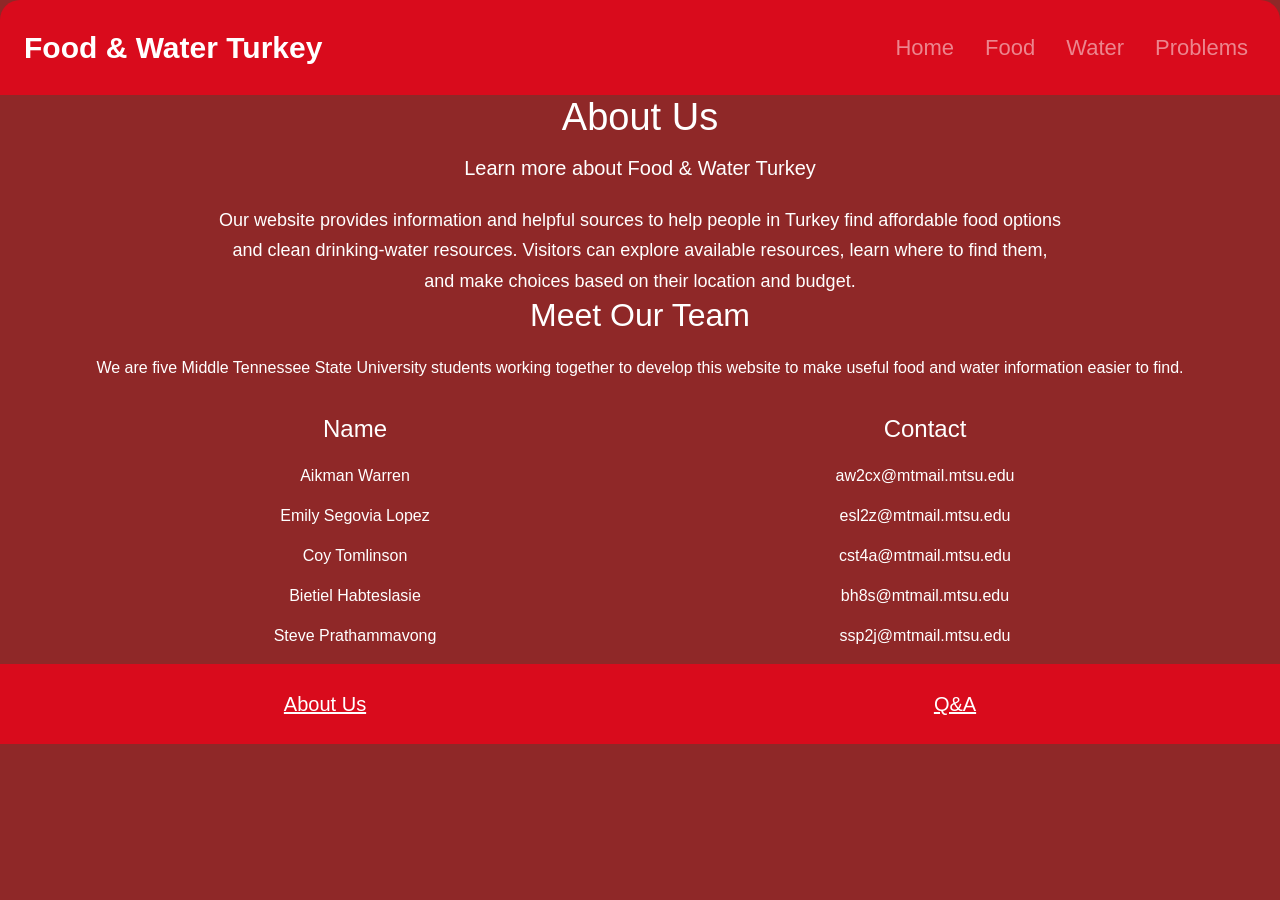
<file: INFS PROJECT/ab.html>
<!DOCTYPE html>
<html>
<head>
 <title>About us!</title> 
 
    <link rel="stylesheet" href="https://maxcdn.bootstrapcdn.com/bootstrap/4.0.0/css/bootstrap.min.css">
  	<script src="https://ajax.googleapis.com/ajax/libs/jquery/3.3.1/jquery.min.js"></script>
  	<script src="https://cdnjs.cloudflare.com/ajax/libs/popper.js/1.12.9/umd/popper.min.js"></script>
  	<script src="https://maxcdn.bootstrapcdn.com/bootstrap/4.0.0/js/bootstrap.min.js"></script>
    <link rel="stylesheet" href="ab.css">
 
</head>

<body>

<nav class="navbar navbar-expand-lg navbar-dark">

    <a class="navbar-brand" href="home.html">Food & Water Turkey</a>

    <button type="button" class="navbar-toggler" data-toggle="collapse" data-target="#myNavMenu" aria-controls="myNavMenu" aria-expanded="false" aria-label="Toggle Navigation">
        <span class="navbar-toggler-icon"></span>
    </button>

    <div class="collapse navbar-collapse" id="myNavMenu">
        <ul class="navbar-nav ml-auto">

            <li class="nav-item">
                <a class="nav-link" href="home.html">Home</a>
            </li>

            <li class="nav-item">
                <a class="nav-link" href="food.html">Food</a>
            </li>

            <li class="nav-item">
                <a class="nav-link" href="water.html">Water</a>
            </li>
            
            <li class="nav-item">
                <a class="nav-link" href="problems.html">Problems</a>
            </li>

        </ul>
    </div>

</nav>


<div class="container-fluid about">

    <h1 class="text-center">About Us</h1>

    <h5 class="text-center">Learn more about Food & Water Turkey</h5>

    <p class="text-center abouttext">
        Our website provides information and helpful sources to help people in Turkey find affordable food options and clean drinking-water resources. Visitors can explore available resources, learn where to find them, and make choices based on their location and budget.
    </p>

</div>

<div class="container-fluid team">

    <h2 class="text-center">Meet Our Team</h2>

    <p class="text-center teamtext">
        We are five Middle Tennessee State University students working together to develop this website to make useful food and water information easier to find.
    </p>

    <div class="container">

        <div class="row">

            <!--Names-->

            <div class="col-md-6 text-center">

                <h4>Name</h4>

                <p>Aikman Warren</p>
                <p>Emily Segovia Lopez</p>
                <p>Coy Tomlinson</p>
                <p>Bietiel Habteslasie</p>
                <p>Steve Prathammavong</p>

            </div>

            <div class="col-md-6 text-center">

                <h4>Contact</h4>

                <p><a href="mailto:aw2cx@mtmail.mtsu.edu">aw2cx@mtmail.mtsu.edu</a></p>
                <p><a href="mailto:esl2z@mtmail.mtsu.edu">esl2z@mtmail.mtsu.edu</a></p>
                <p><a href="mailto:cst4a@mtmail.mtsu.edu">cst4a@mtmail.mtsu.edu</a></p>
                <p><a href="mailto:bh8s@mtmail.mtsu.edu">bh8s@mtmail.mtsu.edu</a></p>
                <p><a href="mailto:ssp2j@mtmail.mtsu.edu">ssp2j@mtmail.mtsu.edu</a></p>

            </div>

        </div>

    </div>

</div>

<footer class="footer">

    <div class="row">

        <div class="col-6 text-center">
            <a class="active" href="ab.html">About Us</a>
        </div>

        <div class="col-6 text-center">
            <a href="faq.html">Q&A</a>
        </div>

    </div>

</footer>

</body>
</html>
</file>
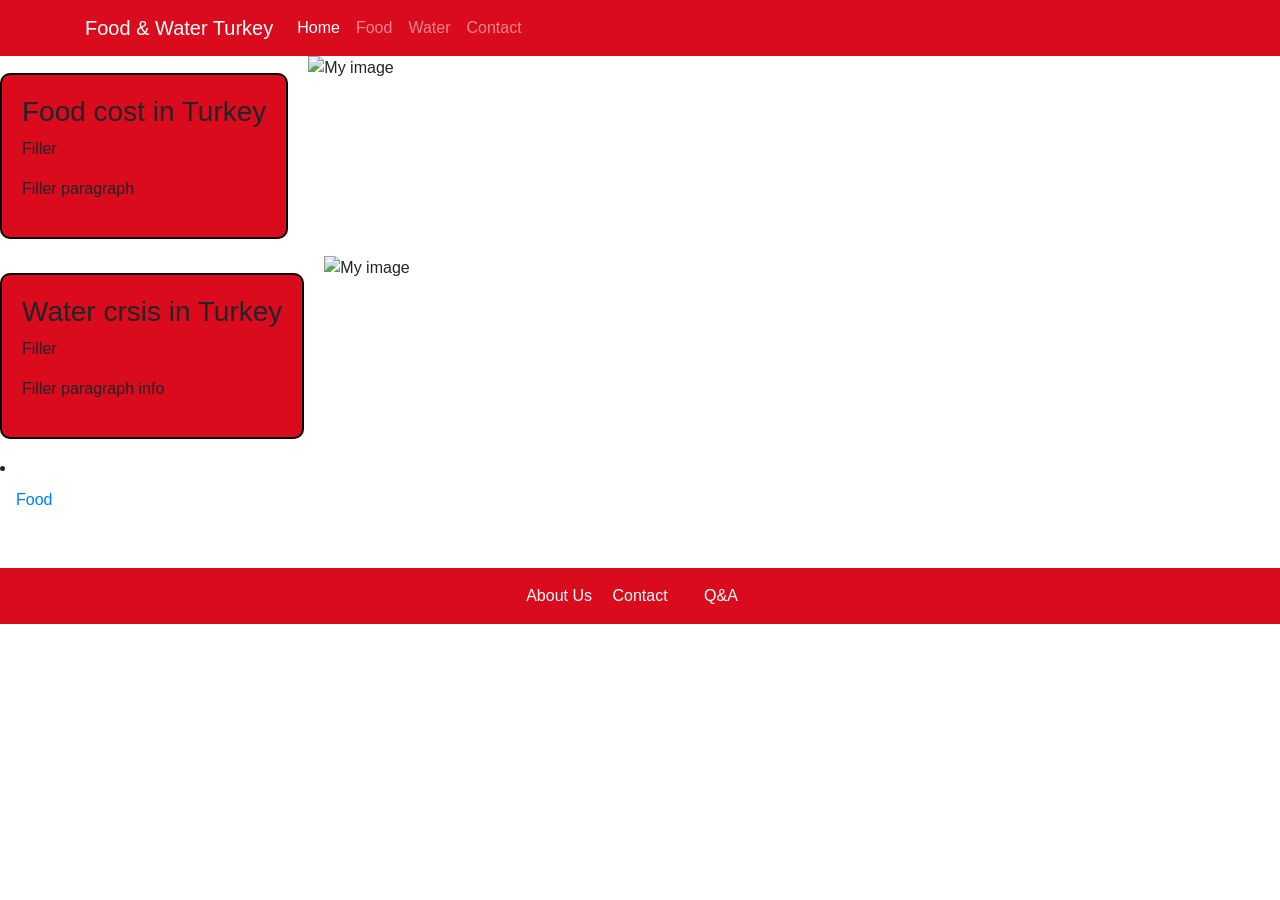
<file: INFS PROJECT/cu.html>
<!DOCTYPE html>
<html>
<head>
 <Contact>

     <link rel="stylesheet" href="https://maxcdn.bootstrapcdn.com/bootstrap/4.0.0/css/bootstrap.min.css">
  	<script src="https://ajax.googleapis.com/ajax/libs/jquery/3.3.1/jquery.min.js"></script>
  	<script src="https://cdnjs.cloudflare.com/ajax/libs/popper.js/1.12.9/umd/popper.min.js"></script>
  	<script src="https://maxcdn.bootstrapcdn.com/bootstrap/4.0.0/js/bootstrap.min.js"></script>
</head>

<body>
<!--Start of Background-->
<nav class="navbar navbar-expand-lg navbar-dark" style="background-color: #D90B1C;">

    <div class="container"> <!--Container-->

        <a class="navbar-brand" href="index.html">Food & Water Turkey</a>

        <button class="navbar-toggler" type="button"
            data-bs-toggle="collapse"
            data-bs-target="#myNavbar">

            <span class="navbar-toggler-icon"></span>

        </button>

        <div class="collapse navbar-collapse" id="myNavbar">

            <ul class="navbar-nav ms-auto">

                <li class="nav-item">
                    <a class="nav-link active" href="index.html">Home</a>
                </li>

                <li class="nav-item">
                    <a class="nav-link" href="food">Food</a>
                </li>

                <li class="nav-item">
                    <a class="nav-link" href="water">Water</a>
                </li>

                <li class="nav-item">
                    <a class="nav-link" href="contact">Contact</a>
                </li>

            </ul>

        </div>
    </div>
</nav>
<div style="display: flex; gap: 20px; align-items: center;">
<div style="border: 2px solid black; background-color: #D90B1C; padding: 20px; border-radius: 10px;">
	<h3>Food cost in Turkey</h3>
	<p> Filler </p>
	<p>Filler paragraph</p>
</div> <!--border div-->
<img scr="image.jpg" alt="My image".    
style="width: 200px; height: 200px; object-fit: cover;"> <!--Filler img code-->

</div> <!--display flex div-->

<div style="display: flex; gap: 20px; align-items: center;">
<div style="border: 2px solid black; background-color: #D90B1C; padding: 20px; border-radius: 10px;">
	<h3>Water crsis in Turkey</h3>
	<p> Filler </p>
	<p> Filler paragraph info</p>
</div> <!--border div-->
<img scr="image.jpg" alt="My image".    
style="width: 200px; height: 200px; object-fit: cover;"> <!--Filer img code-->

</div> <!--display flex div-->

<div class="footer bottom"> <!--Footer-->
           <div class="collapse navbar-collapse" id="myNavbar"></div>
                <li class="nav-item">
                    <a class="nav-link" href="#food">Food</a>
                </li> 
                
</div>




<footer class="text white text-center p-3 mt-5" style="background-color:#D90B1C;">
    
    <a herf="about" class="text-white" mx-3>About Us</a>
    <a href="contact" class="text-white mx-3">Contact</a>
    <a href="q&a" class="text-white mx-3">Q&A</a>

</footer>

</body>    

</html>
</file>
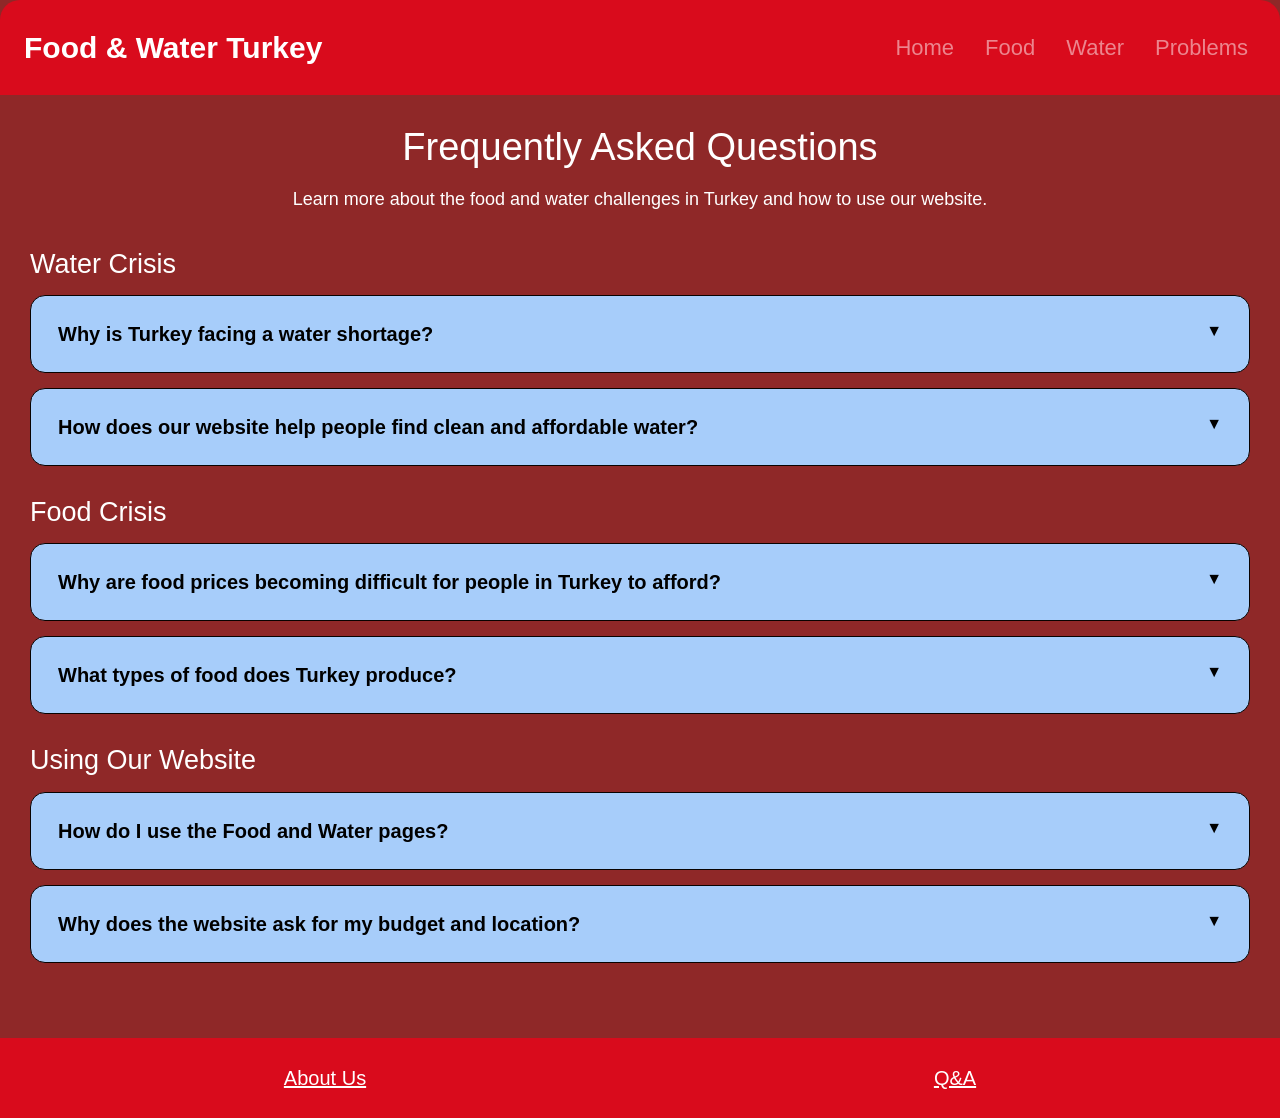
<file: INFS PROJECT/faq.html>
<!DOCTYPE html>
<html> 
<head>
   <title>Q&A</title>

    <link rel="stylesheet" href="https://maxcdn.bootstrapcdn.com/bootstrap/4.0.0/css/bootstrap.min.css">
  	<script src="https://ajax.googleapis.com/ajax/libs/jquery/3.3.1/jquery.min.js"></script>
  	<script src="https://cdnjs.cloudflare.com/ajax/libs/popper.js/1.12.9/umd/popper.min.js"></script>
  	<script src="https://maxcdn.bootstrapcdn.com/bootstrap/4.0.0/js/bootstrap.min.js"></script>
    <link rel="stylesheet" href="faq.css">

</head>

<body>

<nav class="navbar navbar-expand-lg navbar-dark">

    <a class="navbar-brand" href="home.html">Food & Water Turkey</a>

    <button type="button" class="navbar-toggler" data-toggle="collapse"
        data-target="#myNavMenu" aria-controls="myNavMenu"
        aria-expanded="false" aria-label="Toggle Navigation">

        <span class="navbar-toggler-icon"></span>

    </button>

    <div class="collapse navbar-collapse" id="myNavMenu">

        <ul class="navbar-nav ml-auto">

            <li class="nav-item">
                <a class="nav-link" href="home.html">Home</a>
            </li>

            <li class="nav-item">
                <a class="nav-link" href="food.html">Food</a>
            </li>

            <li class="nav-item">
                <a class="nav-link" href="water.html">Water</a>
            </li>

            <li class="nav-item">
                <a class="nav-link" href="problems.html">Problems</a>
            </li>

        </ul>

    </div>
</nav>


<div class="main-content">

    <div class="container-fluid">

        <h1 class="page-title">Frequently Asked Questions</h1>

        <p class="page-intro">
            Learn more about the food and water challenges in Turkey
            and how to use our website.
        </p>

        <h2 class="section-title">Water Crisis</h2>

        <div class="faq-box">

            <button class="faq-question" type="button"
                data-toggle="collapse" data-target="#answer1"
                aria-expanded="false" aria-controls="answer1">

                Why is Turkey facing a water shortage?

                <span class="arrow">&#9660;</span>

            </button>

            <div class="collapse" id="answer1">
                <div class="faq-answer">
                    Turkey has been experiencing water shortages, with
                    rainfall 27% below the average. The country is also
                    at risk of a severe drought by 2030, creating concerns
                    for its lakes, farmers, and communities.
                </div>
            </div>

        </div>

        <div class="faq-box">

            <button class="faq-question" type="button"
                data-toggle="collapse" data-target="#answer2"
                aria-expanded="false" aria-controls="answer2">

                How does our website help people find clean and affordable water?

                <span class="arrow">&#9660;</span>

            </button>

            <div class="collapse" id="answer2">
                <div class="faq-answer">
                    Our website is designed to consider a person's budget
                    and location to help identify the closest and cheapest
                    places to access clean water.
                </div>
            </div>

        </div>

        <h2 class="section-title">Food Crisis</h2>

        <div class="faq-box">

            <button class="faq-question" type="button"
                data-toggle="collapse" data-target="#answer3"
                aria-expanded="false" aria-controls="answer3">

                Why are food prices becoming difficult for people in Turkey to afford?

                <span class="arrow">&#9660;</span>

            </button>

            <div class="collapse" id="answer3">
                <div class="faq-answer">
                    Inflation has increased food costs, making it harder
                    for people to afford everyday groceries. More than
                    25% of consumers in Turkey report that cost is a
                    factor in their purchasing decisions.
                </div>
            </div>

        </div>

        <div class="faq-box">

            <button class="faq-question" type="button"
                data-toggle="collapse" data-target="#answer4"
                aria-expanded="false" aria-controls="answer4">

                What types of food does Turkey produce?

                <span class="arrow">&#9660;</span>

            </button>

            <div class="collapse" id="answer4">
                <div class="faq-answer">
                    Turkey produces several agricultural products,
                    including wheat, sugar beets, milk, poultry, cotton,
                    tomatoes, and fruits. However, food shortages and
                    food loss continue to create challenges.
                </div>
            </div>

        </div>

        <h2 class="section-title">Using Our Website</h2>

        <div class="faq-box">

            <button class="faq-question" type="button"
                data-toggle="collapse" data-target="#answer5"
                aria-expanded="false" aria-controls="answer5">

                How do I use the Food and Water pages?

                <span class="arrow">&#9660;</span>

            </button>

            <div class="collapse" id="answer5">
                <div class="faq-answer">
                    Visit the Food or Water page to learn about the
                    challenges in Turkey. You can also enter your name,
                    email, budget, and location in the form to provide
                    information for the project's assistance concept.
                </div>
            </div>

        </div>

        <div class="faq-box">

            <button class="faq-question" type="button"
                data-toggle="collapse" data-target="#answer6"
                aria-expanded="false" aria-controls="answer6">

                Why does the website ask for my budget and location?

                <span class="arrow">&#9660;</span>

            </button>

            <div class="collapse" id="answer6">
                <div class="faq-answer">
                    Your budget helps identify affordable options,
                    while your location helps determine which food
                    or water resources may be closest to you.
                </div>
            </div>

        </div>

    </div>

</div>

<footer class="footer">

    <div class="row">

        <div class="col-6 text-center">
            <a href="ab.html">About Us</a>
        </div>

        <div class="col-6 text-center">
            <a class="active" href="faq.html">Q&A</a>
        </div>

    </div>

</footer>

</body>
</html>
</file>
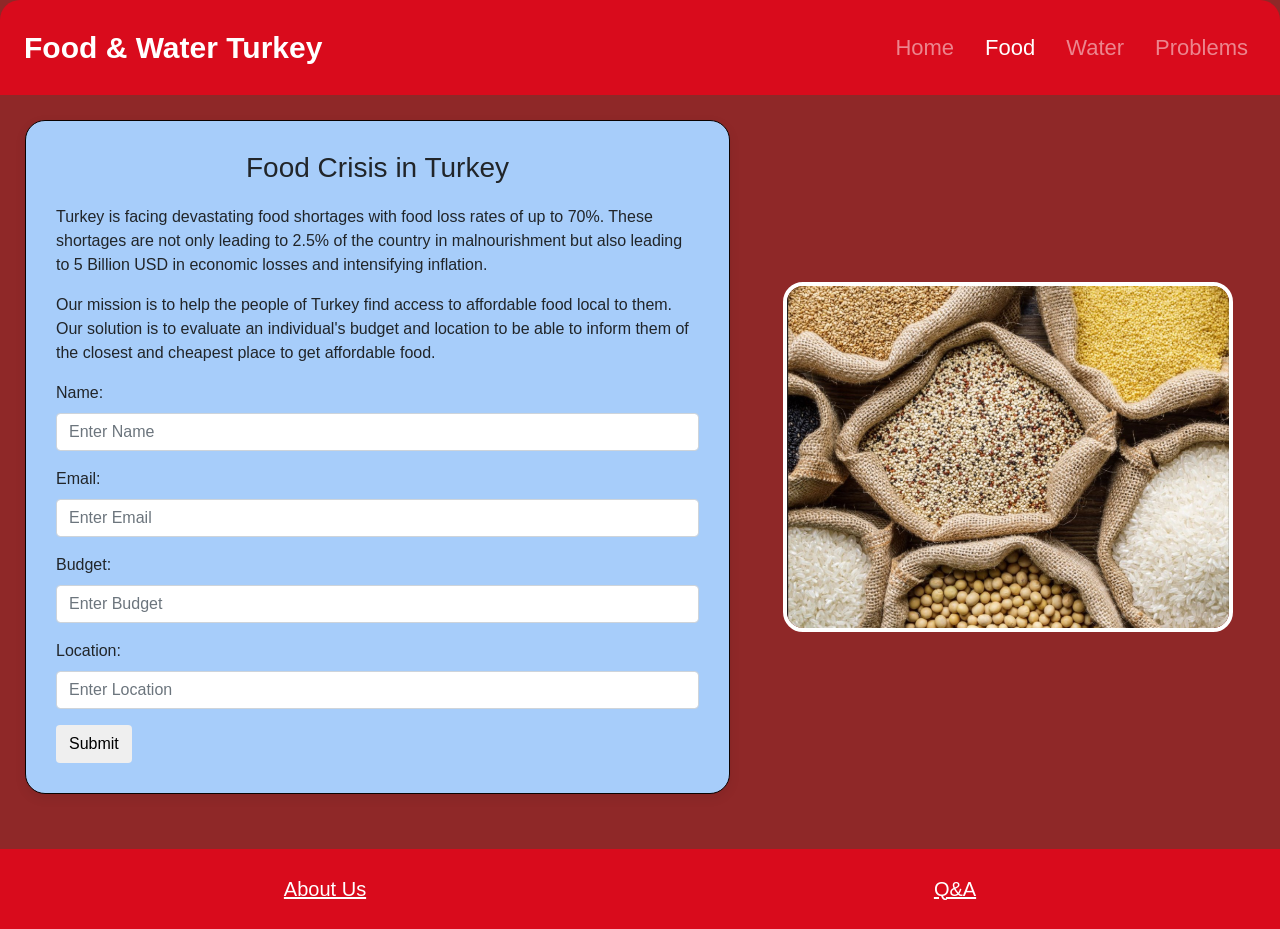
<file: INFS PROJECT/food.html>
<!DOCTYPE html>
<html>
<head>
   <title> Affordable food in Turkey</title>

    <link rel="stylesheet" href="https://maxcdn.bootstrapcdn.com/bootstrap/4.0.0/css/bootstrap.min.css">
  	<script src="https://ajax.googleapis.com/ajax/libs/jquery/3.3.1/jquery.min.js"></script>
  	<script src="https://cdnjs.cloudflare.com/ajax/libs/popper.js/1.12.9/umd/popper.min.js"></script>
  	<script src="https://maxcdn.bootstrapcdn.com/bootstrap/4.0.0/js/bootstrap.min.js"></script>
    <link rel="stylesheet" href="food.css">
</head>

<body>

<nav class="navbar navbar-expand-lg navbar-dark">
    
    <a class="navbar-brand" href="home.html">Food & Water Turkey</a>

    <button type="button" class="navbar-toggler" data-toggle="collapse" data-target="#myNavMenu" aria-controls="myNavMenu" aria-expanded="false" aria-label="Toggle Navigation">
        <span class="navbar-toggler-icon"></span>
    </button>

        <div class="collapse navbar-collapse" id="myNavMenu">

            <ul class="navbar-nav ml-auto">

                <li class="nav-item">
                    <a class="nav-link" href="home.html">Home</a>
                </li>

                <li class="nav-item">
                    <a class="nav-link active" href="food.html">Food</a>
                </li>

                <li class="nav-item">
                    <a class="nav-link" href="water.html">Water</a>
                </li>

                <li class="nav-item">
                    <a class="nav-link" href="problems.html">Problems</a>
                </li>

            </ul>

        </div>
    </div>
</nav>

<div class="main-content">

    <div class="container-fluid">

        <div class="row align-items-center">

            <div class="col-md-7">

                <div class="textbox">

                    <h3>Food Crisis in Turkey</h3>
                    <p>
                        Turkey is facing devastating food shortages with food loss rates of up to 70%. These shortages are not only leading to 2.5% of the country in malnourishment but also leading to 5 Billion USD in economic losses and intensifying inflation.
                    </p>

                    <p>
                        Our mission is to help the people of Turkey find access to affordable food local to them. Our solution is to evaluate an individual's budget and location to be able to inform them of the closest and cheapest place to get affordable food.
                    </p>

                    <form class="form-horizontal" action="../scripts/webform.php" method="post">

                        <div class="form-group">
                            <label for="name">Name:</label>
                            <input type="text" class="form-control" name="name"
                                id="name" placeholder="Enter Name">
                        </div>

                        <div class="form-group">
                            <label for="email">Email:</label>
                            <input type="email" class="form-control" name="email"
                                id="email" placeholder="Enter Email">
                        </div>

                        <div class="form-group">
                            <label for="budget">Budget:</label>
                            <input type="text" class="form-control" name="budget"
                                d="budget" placeholder="Enter Budget">
                        </div>

                        <div class="form-group">
                            <label for="location">Location:</label>
                            <input type="text" class="form-control" name="location"
                                id="location" placeholder="Enter Location">
                        </div>

                        <button type="submit" class="btn">Submit</button>

                    </form>

                </div>
            </div>

            <div class="col-md-5 text-center">
                <img class="picture" src="Images/Grain-Image.png"
                    alt="Grain">
            </div>

        </div>

     </div>

</div>

<footer class="footer">

        <div class="row">

            <div class="col-6 text-center">
                <a href="ab.html">About Us</a>
            </div>

            <div class="col-6 text-center">
                <a href="faq.html">Q&A</a>
            </div>

        </div>

    </footer>

</body>
</html>
</file>
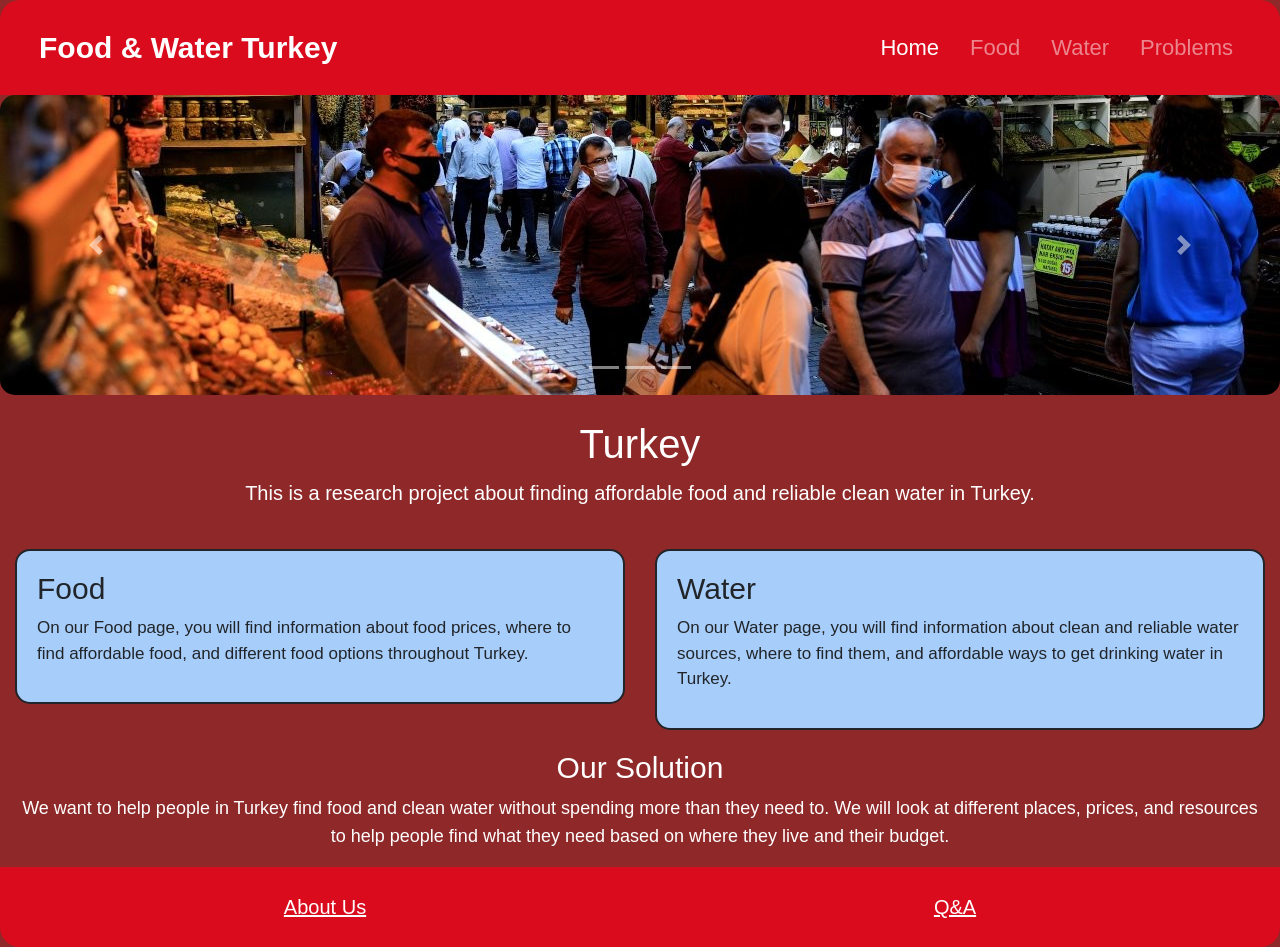
<file: INFS PROJECT/home.html>
<!DOCTYPE html>
<html>
<head>
    <title>Home Page | Food & Water Turkey</title>

    <link rel="stylesheet" href="https://maxcdn.bootstrapcdn.com/bootstrap/4.0.0/css/bootstrap.min.css">

    <link rel="stylesheet" href="home.css">

    <link rel="stylesheet" href="https://maxcdn.bootstrapcdn.com/bootstrap/4.0.0/css/bootstrap.min.css">
  	<script src="https://ajax.googleapis.com/ajax/libs/jquery/3.3.1/jquery.min.js"></script>
  	<script src="https://cdnjs.cloudflare.com/ajax/libs/popper.js/1.12.9/umd/popper.min.js"></script>
  	<script src="https://maxcdn.bootstrapcdn.com/bootstrap/4.0.0/js/bootstrap.min.js"></script>
    <link rel="stylesheet" href="home.css">

</head>

<body>


<nav class="navbar navbar-expand-lg navbar-dark">

    <div class="container-fluid">

        <a class="navbar-brand" href="home.html">Food & Water Turkey</a>

        <button class="navbar-toggler" type="button"
            data-toggle="collapse"
            data-target="#myNavbar">

            <span class="navbar-toggler-icon"></span>

        </button>

        <div class="collapse navbar-collapse" id="myNavbar">

            <ul class="navbar-nav ml-auto">

                <li class="nav-item">
                    <a class="nav-link active" href="home.html">Home</a>
                </li>

                <li class="nav-item">
                    <a class="nav-link" href="food.html">Food</a>
                </li>

                <li class="nav-item">
                    <a class="nav-link" href="water.html">Water</a>
                </li>

                <li class="nav-item">
                    <a class="nav-link" href="problems.html">Problems</a>
                </li>

            </ul>

        </div>

    </div>

</nav>


<div id="myCarousel" class="carousel slide" data-ride="carousel" data-interval="3000">

    <ol class="carousel-indicators">

        <li data-target="#myCarousel" data-slide-to="0"></li>
        <li data-target="#myCarousel" data-slide-to="1"></li>
        <li data-target="#myCarousel" data-slide-to="2"></li>

    </ol>

    <div class="carousel-inner">

        <div class="carousel-item active">
            <img src="Images/carousel image 1.jpg" class="d-block w-100" alt="Food in Turkey">
        </div>

        <div class="carousel-item">
            <img src="Images/carousel image 2.webp" class="d-block w-100" alt="Turkey water front">
        </div>

        <div class="carousel-item">
            <img src="Images/carousel image 3.jpg" class="d-block w-100" alt="Market in Turkey">
        </div>

    </div>

    <a class="carousel-control-prev" href="#myCarousel" data-slide="prev">
        <span class="carousel-control-prev-icon"></span>
    </a>

    <a class="carousel-control-next" href="#myCarousel" data-slide="next">
        <span class="carousel-control-next-icon"></span>
    </a>

</div>


<div class="container-fluid introduction">

    <h1 class="text-center">Turkey</h1>

    <p class="text-center">
        This is a research project about finding affordable food
        and reliable clean water in Turkey.
    </p>

</div>

<div class="container-fluid information">

    <div class="row">

        <div class="col-md-6">

            <div class="food-section">

                <h2>Food</h2>

                <p>
                    On our Food page, you will find information about
                    food prices, where to find affordable food, and
                    different food options throughout Turkey.
                </p>

            </div>

        </div>

        <div class="col-md-6">

            <div class="water-section">

                <h2>Water</h2>

                <p>
                    On our Water page, you will find information about
                    clean and reliable water sources, where to find them,
                    and affordable ways to get drinking water in Turkey.
                </p>

            </div>

        </div>

    </div>

</div>


<div class="container-fluid solution">

    <h2 class="text-center">Our Solution</h2>

    <p class="text-center">
        We want to help people in Turkey find food and clean water
        without spending more than they need to. We will look at
        different places, prices, and resources to help people find
        what they need based on where they live and their budget.
    </p>

</div>


<footer class="footer">

    <div class="row">

        <div class="col-6 text-center">
            <a href="ab.html">About Us</a>
        </div>

        <div class="col-6 text-center">
            <a href="faq.html">Q&A</a>
        </div>

    </div>

</footer>

</body>
</html>
</file>
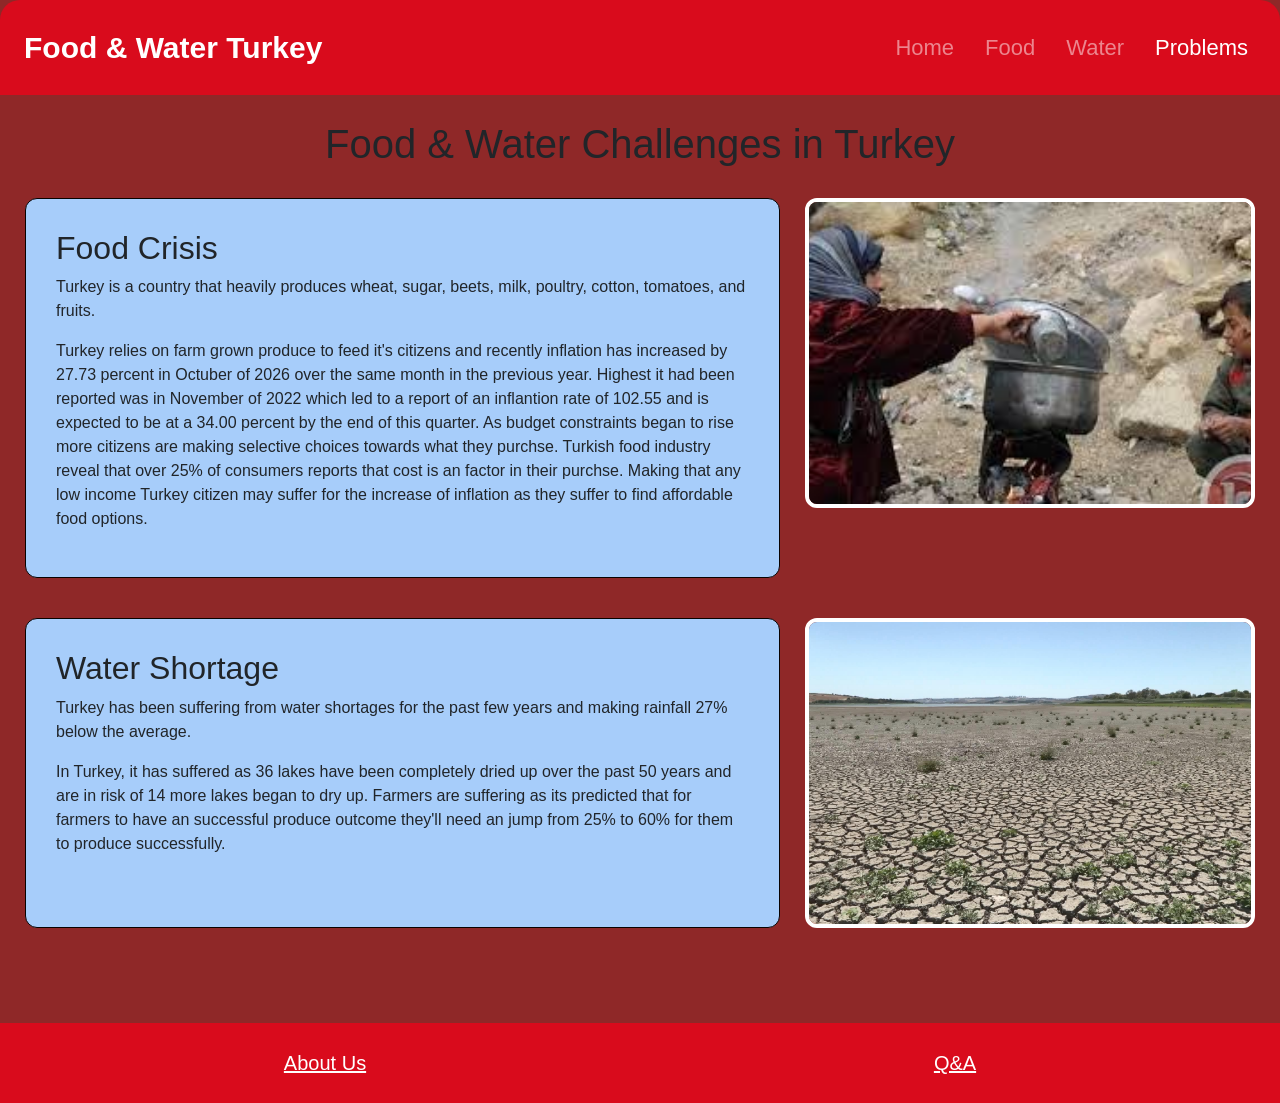
<file: INFS PROJECT/problems.html>
<!DOCTYPE html>
<html>
<head>
    <title>Food & Water in Turkey</title>

     <link rel="stylesheet" href="https://maxcdn.bootstrapcdn.com/bootstrap/4.0.0/css/bootstrap.min.css">
  	<script src="https://ajax.googleapis.com/ajax/libs/jquery/3.3.1/jquery.min.js"></script>
  	<script src="https://cdnjs.cloudflare.com/ajax/libs/popper.js/1.12.9/umd/popper.min.js"></script>
  	<script src="https://maxcdn.bootstrapcdn.com/bootstrap/4.0.0/js/bootstrap.min.js"></script>
    <link rel="stylesheet" href="problems.css">
    <meta name="viewport" content="width=device-width, initial-scale=1.0">
</head>

<body>

<nav class="navbar navbar-expand-lg navbar-dark">

    <a class="navbar-brand" href="home.html">Food & Water Turkey</a>

    <button type="button" class="navbar-toggler" data-toggle="collapse" data-target="#myNavMenu" aria-controls="myNavMenu" aria-expanded="false" aria-label="Toggle Navigation">
        <span class="navbar-toggler-icon"></span>
    </button>

     <div class="collapse navbar-collapse" id="myNavMenu">

        <ul class="navbar-nav ml-auto">

             <li class="nav-item">
                 <a class="nav-link" href="home.html">Home</a>
             </li>

            <li class="nav-item">
                <a class="nav-link" href="food.html">Food</a>
            </li>

            <li class="nav-item">
                <a class="nav-link" href="water.html">Water</a>
            </li>

            <li class="nav-item">
                 <a class="nav-link active" href="problems.html">Problems</a>
             </li>

        </ul>

    </div>
</nav>
<div class="container-fluid" style="padding: 25px">
    <h1 style="text-align: center; margin-bottom: 30px;">
        Food & Water Challenges in Turkey 
    </h1>


    <div class="section">

    <div class="textbox">

    <h2> Food Crisis</h2>

    <p> Turkey is a country that heavily
        produces wheat, sugar, beets,
        milk, poultry, cotton, tomatoes,
        and fruits. 
    </p>

     <p>
        Turkey relies on farm grown produce to feed it's citizens and recently inflation has increased by 27.73 percent in Octuber of 2026 over the same month in the previous year. Highest it had been reported was in November of 2022 which led to a report of an inflantion rate of 102.55 and is expected to be at a 34.00 percent by the end of this quarter. As budget constraints began to rise more citizens are making selective choices towards what they purchse. Turkish food industry reveal that over 25% of consumers reports that cost is an factor in their purchse. Making that any low income Turkey citizen may suffer for the increase of inflation as they suffer to find affordable food options.
    </p>

    </div> 
      <img src="Images/Food Shortage.jpg"
      alt="Food Crisis"
      class="picture">

    </div> 

    <div class="section">
        <div class="textbox">
            <h2> Water Shortage</h2>

            <p>
                Turkey has been suffering from water shortages for the past few years and making rainfall 27% below the average.
        
            </p>

            <p>
                In Turkey, it has suffered as 36 lakes have been completely dried up over the past 50 years and are in risk of 14 more lakes began to dry up. Farmers are suffering as its predicted that for farmers to have an successful produce outcome they'll need an jump from 25% to 60% for them to produce successfully.


            </p>
        </div> 

        <img src="Images/drought.jpg"
        alt="Water Shortage"
        class="picture">

    </div> 
</div> 

<footer class="footer">

    <div class="row">

        <div class="col-6 text-center">
            <a href="ab.html">About Us</a>
        </div>

        <div class="col-6 text-center">
            <a href="faq.html">Q&A</a>
        </div>

    </div>

</footer>


</body>    

</html>
</file>
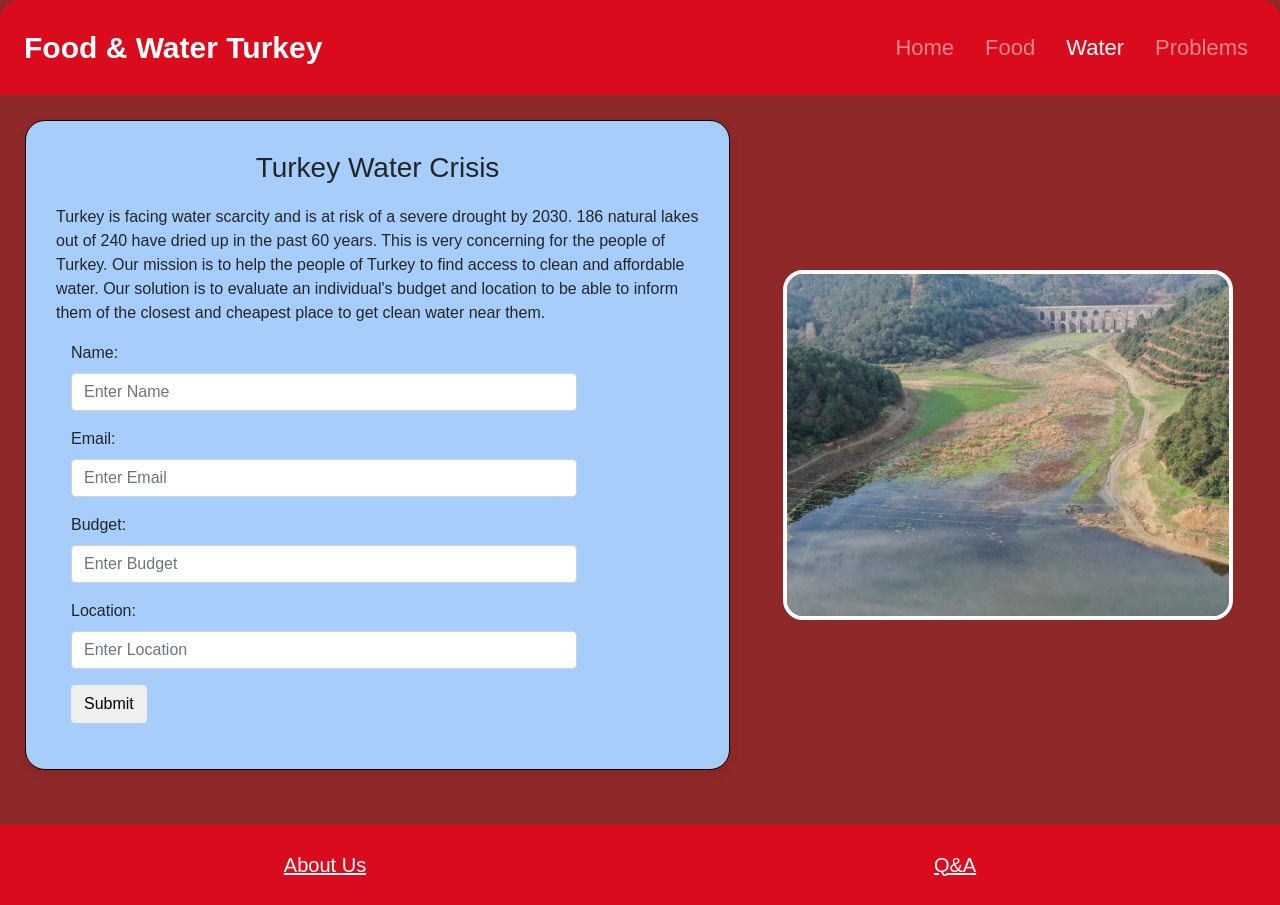
<file: INFS PROJECT/water.html>
<!DOCTYPE html>
<html>
<head>
   <title>Clean Water in Turkey</title>

    <link rel="stylesheet" href="https://maxcdn.bootstrapcdn.com/bootstrap/4.0.0/css/bootstrap.min.css">
  	<script src="https://ajax.googleapis.com/ajax/libs/jquery/3.3.1/jquery.min.js"></script>
  	<script src="https://cdnjs.cloudflare.com/ajax/libs/popper.js/1.12.9/umd/popper.min.js"></script>
  	<script src="https://maxcdn.bootstrapcdn.com/bootstrap/4.0.0/js/bootstrap.min.js"></script>
	<link rel="stylesheet" href="water.css">

</head>

<body>

<nav class="navbar navbar-expand-lg navbar-dark">

    <a class="navbar-brand" href="home.html">Food & Water Turkey</a>

     <button type="button" class="navbar-toggler" data-toggle="collapse" data-target="#myNavMenu" aria-controls="myNavMenu" aria-expanded="false" aria-label="Toggle Navigation">
        <span class="navbar-toggler-icon"></span>
    </button>

    <div class="collapse navbar-collapse" id="myNavMenu">

        <ul class="navbar-nav ml-auto">

            <li class="nav-item">
                <a class="nav-link" href="home.html">Home</a>
	        </li>

            <li class="nav-item">
                <a class="nav-link" href="food.html">Food</a>
            </li>

            <li class="nav-item">
                <a class="nav-link active" href="water.html">Water</a>
            </li>

            <li class="nav-item">
                <a class="nav-link" href="problems.html">Problems</a>
            </li>

         </ul>

     </div>

</nav>

<div class="container-fluid">

    <div class="row align-items-center">

        <div class="col-md-7">

            <div class="textbox">

                <h3>Turkey Water Crisis</h3>

                <p>
                    Turkey is facing water scarcity and is at risk of a severe drought by 2030. 186 natural lakes out of 240 have dried up in the past 60 years. This is very concerning for the people of Turkey. Our mission is to help the people of Turkey to find access to clean and affordable water. Our solution is to evaluate an individual's budget and location to be able to inform them of the closest and cheapest place to get clean water near them.
                </p>

                <form class="form-horizontal" action="../scripts/webform.php" method="post">

                    <div class="form-group">
                        <label class="control-label col-sm-2" for="name">Name:</label>
                        <div class="col-sm-10">
                            <input type="text" class="form-control" name="name" id="name" placeholder="Enter Name">
                        </div>
                    </div>

                    <div class="form-group">
                        <label class="control-label col-sm-2" for="email">Email:</label>
                        <div class="col-sm-10">
                             <input type="email" class="form-control" name="email" id="email" placeholder="Enter Email">
                        </div>
                    </div>

                    <div class="form-group">
                        <label class="control-label col-sm-2" for="budget">Budget:</label>
                        <div class="col-sm-10">
                            <input type="text" class="form-control" name="budget" id="budget" placeholder="Enter Budget">
                        </div>
                    </div>

                    <div class="form-group">
                        <label class="control-label col-sm-2" for="location">Location:</label>
                        <div class="col-sm-10">
                            <input type="text" class="form-control" name="location" id="location" placeholder="Enter Location">
                        </div>
                    </div>

                    <div class="form-group">
                        <div class="col-sm-10">
                            <button type="submit" class="btn">Submit</button>
                         </div>
                    </div>

                </form>

            </div>

        </div>

        <div class="col-md-5 text-center">
            <img class="picture" src="Images/5472.webp" alt="Lake in Turkey">
        </div>

     </div>

</div>

    <footer class="footer">

        <div class="row">

            <div class="col-6 text-center">
                <a href="ab.html">About Us</a>
            </div>

            <div class="col-6 text-center">
                <a href="faq.html">Q&A</a>
            </div>

        </div>

    </footer>

</body>
</html>
</file>
<file: INFS PROJECT/ab.css>
.navbar {
    background-color: #D90B1C;
    padding: 20px 24px;
    border-radius: 20px 20px 0px 0px;
}

.navbar-brand {
    font-size: 30px;
    font-weight: bold;
    color: white;
}

.nav-link {
    font-size: 22px;
    color: white;
    margin-left: 15px;
}

 body {
    background-color: #8F2828;
    display: flex;
    flex-direction: column;
    min-height: 100vh;
}

.main-content {
    flex: 1;
}

.about h1 {
    font-size: 38px;
    margin-bottom: 15px;
    color: white;
}

.about h5 {
    margin-bottom: 25px;
    color: white;
}

.abouttext {
    font-size: 18px;
    line-height: 1.7;
    margin: auto;
    max-width: 850px;
    color: white;
}

.team h2 {
    margin-bottom: 20px;
    color: white;
}

.teamtext {
    font-size: 17px;
    line-height: 1.6;
    margin-bottom: 35px;
    color: white;
}

.team h4 {
    margin-bottom: 20px;
    color: white;
}

.team p {
    font-size: 16px;
    color: white;
}

.team a {
    color: white;
}

.footer {
    background-color: #D90B1C;
    padding: 25px;
    width: 100%;
    text-align: center;
}

.footer a {
    color: white;
    font-size: 20px;
    text-decoration: underline;
}

.footer a:hover {
    color: white;
}
</file>
<file: INFS PROJECT/faq.css>
.navbar {
    background-color: #D90B1C;
    padding: 20px 24px;
    border-radius: 20px 20px 0px 0px;
}

.navbar-brand {
    font-size: 30px;
    font-weight: bold;
    color: white;
}

.nav-link {
    font-size: 22px;
    color: white;
    margin-left: 15px;
}

body {
    background-color: #8F2828;
    display: flex;
    flex-direction: column;
    min-height: 100vh;
}

.main-content {
    flex: 1;
    color: white;
}

.container-fluid {
    color: white;
    padding: 30px;
    margin-bottom: 30px;
}

.page-title {
    text-align: center;
    font-size: 38px;
    margin-bottom: 15px;
}

.page-intro {
    text-align: center;
    font-size: 18px;
    margin-bottom: 35px;
}

.section-title {
    font-size: 27px;
    margin-top: 30px;
    margin-bottom: 15px;
}

.faq-box {
    background-color: #A7CDFA;
    border: 1px solid #090200;
    border-radius: 15px;
    margin-bottom: 15px;
    padding: 18px 22px;
}

.faq-question {
    background: none;
    border: none;
    width: 100%;
    text-align: left;
    font-size: 20px;
    font-weight: bold;
    padding: 5px;
    cursor: pointer;
}

.faq-question:focus {
    outline: none;
}

.arrow {
    float: right;
    font-size: 16px;
    margin-left: 15px;
    transition: transform 0.3s;
}

.faq-question[aria-expanded="true"] .arrow {
    transform: rotate(180deg);
}

.faq-answer {
    font-size: 17px;
    line-height: 1.6;
    padding: 15px 5px 5px;
}

.footer {
    background-color: #D90B1C;
    padding: 25px;
    width: 100%;
    text-align: center;
}

.footer a {
    color: white;
    font-size: 20px;
    text-decoration: underline;
}

.footer a:hover {
    color: white;
}
</file>
<file: INFS PROJECT/food.css>
.navbar {
    background-color: #D90B1C;
    padding: 20px 24px;
    border-radius: 20px 20px 0px 0px;
}

.navbar-brand {
    font-size: 30px;
    font-weight: bold;
    color: white;
}

.nav-link {
    font-size: 22px;
    color: white;
    margin-left: 15px;
}

body {
    background-color: #8F2828;
    display: flex;
    flex-direction: column;
    min-height: 100vh;
}

.main-content {
    flex: 1;
}

h3 {
    text-align: center;
     margin-bottom: 20px;
}

.container-fluid {
  padding: 25px;
  margin-bottom: 30px;
}

.textbox {
    background-color: #A7CDFA;
    border: 1px solid #090200;
    border-radius: 20px;
    padding: 30px;
    box-shadow: 0 4px 12px rgba(0,0,0,0.08);
}

.picture {
    width: 100%;
    max-width: 450px;
    height: 350px;
    object-fit: cover;
    border: 4px solid white;
    border-radius: 20px;
}

.footer {
    background-color: #D90B1C;
    padding: 25px;
    width: 100%;
    text-align: center;
}

.footer a {
    color: white;
    font-size: 20px;
    text-decoration: underline;
}

.footer a:hover {
    color: white;
}
</file>
<file: INFS PROJECT/home.css>
.navbar {
    background-color: #D90B1C;
    padding: 20px 24px;
    border-radius: 20px 20px 0px 0px;
}

.navbar-brand {
    font-size: 30px;
    font-weight: bold;
    color: white;
}

.nav-link {
    font-size: 22px;
    color: white;
    margin-left: 15px;
}

.carousel {
    margin: 20px 4% #8F2828;
    background-color: #8F2828;
}

.carousel img {
    width: 100%;
    height: 300px;
    object-fit: cover;
    border-radius: 15px;
}

.introduction {
    background-color: #8F2828;
    color: white;
    padding: 25px 20px;
}

.introduction h1 {
    color: white;
    font-size: 40px;
    margin-bottom: 10px;
}

.introduction p {
    color: white;
    font-size: 20px;
}

 body {
    background-color: #8F2828;
    display: flex;
    flex-direction: column;
    min-height: 100vh;
}

.textbox {
    background-color: #A7CDFA;
    border: 1px solid #090200;
    border-radius: 20px;
    padding: 30px;
    box-shadow: 0 4px 12px rgba(0,0,0,0.08);
}

.food-section {
    background-color: #A7CDFA;
    border: 2px solid;
    border-radius: 15px;
    padding: 20px;
    margin-bottom: 20px;
}

.water-section {
    background-color: #A7CDFA;
    border: 2px solid;
    border-radius: 15px;
    padding: 20px;
    margin-bottom: 20px;
}

.food-section h2 {
    font-size: 30px;
}

.water-section h2 {
    font-size: 30px;
}

.food-section p {
    font-size: 17px;
    line-height: 1.5;
}

.water-section p {
    font-size: 17px;
    line-height: 1.5;
}

.solution h2 {
    font-size: 30px;
    color: white;
}

.solution p {
    font-size: 18px;
    line-height: 1.6;
    color: white;
}


.footer {
    background-color: #D90B1C;
    padding: 25px;
    width: 100%;
    text-align: center;
    border-radius: 0px 0px 20px 20px;
}

.footer a {
    color: white;
    font-size: 20px;
    text-decoration: underline;
}

.footer a:hover {
    color: white;
}
</file>
<file: INFS PROJECT/problems.css>
.navbar {
    background-color: #D90B1C;
    padding: 20px 24px;
    border-radius: 20px 20px 0px 0px;
}

.navbar-brand {
    font-size: 30px;
    font-weight: bold;
    color: white;
}

.nav-link {
    font-size: 22px;
    color: white;
    margin-left: 15px;
}

body {
    background-color: #8F2828;
    display: flex;
    flex-direction: column;
    min-height: 100vh;
}

.main-content { 
    flex: 1;
    color: white;
}

.container-fluid {
    padding: 25px;
    margin-bottom: 30px;
}

.section {
    display: flex;
    align-items: stretch;
    gap: 25px;
    margin-bottom: 40px;
}

.textbox {
    flex: 1;
    background-color: #A7CDFA;
    border: 1px solid #090200;
    border-radius: 12px;
    padding: 30px;
}

.picture {
    width: 100%;
    max-width: 450px;
    height: 310px;
    object-fit: cover;
    border: 4px solid white;
    border-radius: 12px;
}

.footer {
    background-color: #D90B1C;
    padding: 25px;
    width: 100%;
    text-align: center;
}

.footer a {
    color: white;
    font-size: 20px;
    text-decoration: underline;
}
</file>
<file: INFS PROJECT/water.css>
.navbar {
    background-color: #D90B1C;
    padding: 20px 24px;
    border-radius: 20px 20px 0px 0px;
}

.navbar-brand {
    font-size: 30px;
    font-weight: bold;
    color: white;
}

.nav-link {
    font-size: 22px;
    color: white;
    margin-left: 15px;
}

body {
    background-color: #8F2828;
    display: flex;
    flex-direction: column;
    min-height: 100vh;
}

.main-content {
    flex: 1;
}

h3 {
    text-align: center;
     margin-bottom: 20px;
}

.container-fluid {
  padding: 25px;
  margin-bottom: 30px;
}

.textbox {
    background-color: #A7CDFA;
    border: 1px solid #090200;
    border-radius: 20px;
    padding: 30px;
    box-shadow: 0 4px 12px rgba(0,0,0,0.08);
}

.picture {
    width: 100%;
    max-width: 450px;
    height: 350px;
    object-fit: cover;
    border: 4px solid white;
    border-radius: 20px;
}

.footer {
    background-color: #D90B1C;
    padding: 25px;
    width: 100%;
    text-align: center;
}

.footer a {
    color: white;
    font-size: 20px;
    text-decoration: underline;
}

.footer a:hover {
    color: white;
}
</file>
